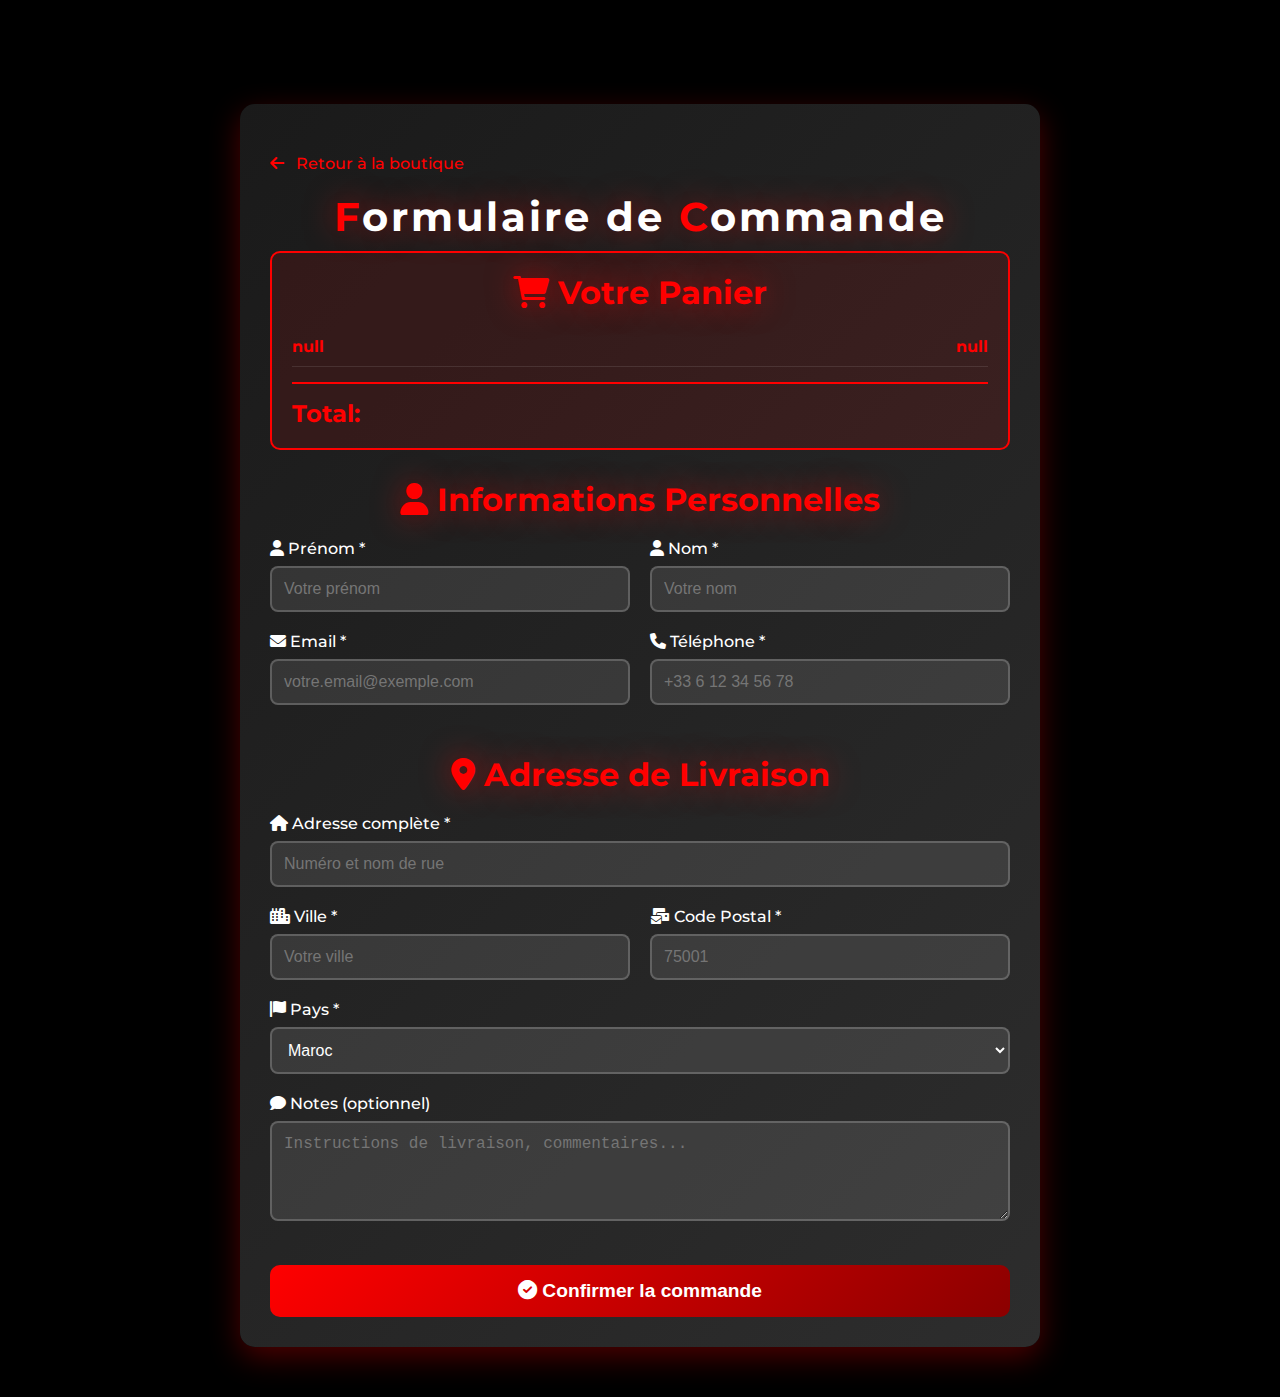
<file: plus de produits/formulaire.html>
<!DOCTYPE html>
<html lang="fr">
  <head>
    <meta charset="UTF-8" />
    <meta name="viewport" content="width=device-width, initial-scale=1.0" />
    <title>Formulaire de Commande - PowerGym</title>
    <link rel="stylesheet" href="store.css" />
    <link rel="stylesheet" href="/styles.css" />
    <link
      rel="stylesheet"
      href="https://cdnjs.cloudflare.com/ajax/libs/font-awesome/6.0.0/css/all.min.css" />
    <link rel="stylesheet" href="formulaire.css" />
  </head>
  <body>
    <div class="form-container">
      <a href="store.html" class="back-to-store">
        <i class="fas fa-arrow-left"></i> Retour à la boutique
      </a>

      <h1><span>F</span>ormulaire de <span>C</span>ommande</h1>

      <div class="cart-summary">
        <h2><i class="fas fa-shopping-cart"></i> Votre Panier</h2>
        <div id="cartItems">
          <!-- Les articles seront affichés ici par JavaScript -->
        </div>
        <div class="cart-total">
          <span>Total:</span>
          <span id="totalPrice">0,00€</span>
        </div>
      </div>

      <form id="orderForm">
        <h2 style="color: red; margin-bottom: 20px">
          <i class="fas fa-user"></i> Informations Personnelles
        </h2>

        <div class="form-row">
          <div class="form-group">
            <label for="firstName"><i class="fas fa-user"></i> Prénom *</label>
            <input
              type="text"
              id="firstName"
              name="firstName"
              required
              placeholder="Votre prénom" />
          </div>

          <div class="form-group">
            <label for="lastName"><i class="fas fa-user"></i> Nom *</label>
            <input
              type="text"
              id="lastName"
              name="lastName"
              required
              placeholder="Votre nom" />
          </div>
        </div>

        <div class="form-row">
          <div class="form-group">
            <label for="email"><i class="fas fa-envelope"></i> Email *</label>
            <input
              type="email"
              id="email"
              name="email"
              required
              placeholder="votre.email@exemple.com" />
          </div>

          <div class="form-group">
            <label for="phone"><i class="fas fa-phone"></i> Téléphone *</label>
            <input
              type="tel"
              id="phone"
              name="phone"
              required
              placeholder="+33 6 12 34 56 78" />
          </div>
        </div>

        <h2 style="color: red; margin: 30px 0 20px">
          <i class="fas fa-map-marker-alt"></i> Adresse de Livraison
        </h2>

        <div class="form-group">
          <label for="address"
            ><i class="fas fa-home"></i> Adresse complète *</label
          >
          <input
            type="text"
            id="address"
            name="address"
            required
            placeholder="Numéro et nom de rue" />
        </div>

        <div class="form-row">
          <div class="form-group">
            <label for="city"><i class="fas fa-city"></i> Ville *</label>
            <input
              type="text"
              id="city"
              name="city"
              required
              placeholder="Votre ville" />
          </div>

          <div class="form-group">
            <label for="postalCode"
              ><i class="fas fa-mail-bulk"></i> Code Postal *</label
            >
            <input
              type="text"
              id="postalCode"
              name="postalCode"
              required
              placeholder="75001" />
          </div>
        </div>

        <div class="form-group">
          <label for="country"><i class="fas fa-flag"></i> Pays *</label>
          <select id="country" name="country" required>
            <option value="">Sélectionnez un pays</option>
            <option value="Maroc" selected>Maroc</option>
            <option value="Belgique">Belgique</option>
            <option value="Suisse">Suisse</option>
            <option value="Luxembourg">Luxembourg</option>
          </select>
        </div>

        <div class="form-group">
          <label for="notes"
            ><i class="fas fa-comment"></i> Notes (optionnel)</label
          >
          <textarea
            id="notes"
            name="notes"
            placeholder="Instructions de livraison, commentaires..."></textarea>
        </div>

        <button type="submit" class="submit-btn">
          <i class="fas fa-check-circle"></i> Confirmer la commande
        </button>
      </form>
    </div>
    <script src="formulaire.js"></script>
  </body>
</html>
</file>
<file: plus de produits/store.css>
/* ============================================
   IMPORT & BASE STYLES
   ============================================ */
@import url("https://fonts.googleapis.com/css2?family=Montserrat:wght@400;700;900&display=swap");

body {
  background-color: #0a0a0a;
  font-family: "Montserrat", sans-serif;
  min-height: 100vh;
  margin: 0;
  padding: 0;
}

/* ============================================
   SECTIONS LAYOUT
   ============================================ */
.store-section,
.new-products-section,
.catalog-section {
  padding: 60px 20px;
  max-width: 1400px;
  margin: 0 auto;
  background: #0a0a0a;
}

.section-title {
  text-align: center;
  font-size: 2.5rem;
  font-weight: bold;
  margin-bottom: 50px;
  color: #fff;
  text-transform: uppercase;
  letter-spacing: 3px;
  position: relative;
  padding-bottom: 20px;
}

.section-title::after {
  content: "";
  position: absolute;
  bottom: 0;
  left: 50%;
  transform: translateX(-50%);
  width: 120px;
  height: 4px;
  background: linear-gradient(90deg, #ff0000, #ff6b6b);
  border-radius: 2px;
}

/* ============================================
   PROMOTIONS GRID (HOME)
   ============================================ */
.grid-contenair-home {
  margin-top: 30px;
  display: grid;
  grid-template-columns: 675px 330px 324px;
  grid-template-rows: 277px 250px;
  gap: 20px;
  grid-template-areas:
    "card1 card2 card2"
    "card1 card3 card4";
  margin-bottom: 40px;
  margin-left: auto;
  margin-right: auto;
  max-width: 1400px;
  padding: 0 20px;
}

/* ============================================
   CARDS STYLES
   ============================================ */
.card {
  border-radius: 20px;
  position: relative;
  overflow: hidden;
  box-shadow: 0 10px 30px rgba(0, 0, 0, 0.3);
  cursor: pointer;
  transition: transform 0.3s ease, box-shadow 0.3s ease;
  text-align: center;
}

.card:hover {
  transform: scale(1.02);
  box-shadow: 0 20px 40px rgba(255, 0, 0, 0.4);
}

.card img {
  width: 100%;
  height: 100%;
  border-radius: 20px;
  object-fit: cover;
  transition: transform 0.5s ease;
}

.card:hover img {
  transform: scale(1.15);
  filter: brightness(0.7);
}

/* Card Content Overlay */
.card .content {
  position: absolute;
  top: 0;
  left: 0;
  bottom: 0;
  width: 100%;
  background: rgba(0, 0, 0, 0.85);
  color: #fff;
  opacity: 0;
  display: flex;
  flex-direction: column;
  align-items: center;
  justify-content: center;
  padding: 20px;
  transition: opacity 0.4s ease;
  text-align: center;
}

.card:hover .content {
  opacity: 1;
}

.card .content h2 {
  font-size: 24px;
  font-weight: bold;
  text-shadow: 2px 2px 8px rgba(0, 0, 0, 0.8);
  margin-bottom: 15px;
  animation: fadeInContent 0.5s ease-out;
}

/* ============================================
   BADGES & PRICES
   ============================================ */
.badge {
  position: absolute;
  top: 15px;
  right: 15px;
  background-color: #ff0000;
  color: white;
  padding: 8px 16px;
  border-radius: 25px;
  font-weight: bold;
  font-size: 14px;
  box-shadow: 0 4px 15px rgba(255, 0, 0, 0.6);
  z-index: 10;
}

.price {
  font-size: 19px;
  margin: 10px 0 20px 0;
  animation: fadeInContent 0.7s ease-out;
}

.old-price {
  text-decoration: line-through;
  color: #999;
  margin-right: 10px;
  font-size: 16px;
}

.new-price {
  color: red;
  font-weight: bold;
  font-size: 22px;
}

/* ============================================
   BUTTONS
   ============================================ */
.btn-cart {
  background: linear-gradient(135deg, #ff0000, #cc0000);
  color: white;
  border: none;
  padding: 12px 30px;
  border-radius: 25px;
  font-size: 15px;
  font-weight: bold;
  cursor: pointer;
  box-shadow: 0 4px 15px rgba(255, 0, 0, 0.4);
  transition: all 0.3s ease;
  display: inline-flex;
  align-items: center;
  gap: 8px;
  margin-top: 10px;
  justify-content: center;
}

.btn-cart:hover {
  background: linear-gradient(135deg, #cc0000, #990000);
  transform: translateY(-2px) scale(1.05);
  box-shadow: 0 6px 20px rgba(255, 0, 0, 0.6);
}

.btn-cart:active {
  transform: translateY(0);
}

.ViewMore {
  width: 100%;
  height: 100%;
  display: flex;
  align-items: center;
  justify-content: center;
  text-align: center;
  border-radius: 20px;
  background: linear-gradient(135deg, #ff0000, #cc0000);
  border: 2px solid transparent;
  color: white;
  font-weight: bold;
  font-size: 1.5rem;
  cursor: pointer;
  transition: all 0.3s ease;
  text-transform: uppercase;
  letter-spacing: 2px;
  box-shadow: 0 5px 15px rgba(255, 0, 0, 0.4);
  position: relative;
  overflow: hidden;
}

.ViewMore::before {
  content: "";
  position: absolute;
  top: 50%;
  left: 50%;
  width: 0;
  height: 0;
  border-radius: 50%;
  background: rgba(255, 255, 255, 0.1);
  transform: translate(-50%, -50%);
  transition: width 0.6s, height 0.6s;
}

.ViewMore:hover::before {
  width: 300px;
  height: 300px;
}

.ViewMore:hover {
  background: linear-gradient(135deg, #cc0000, #990000);
  transform: translateY(-3px);
  box-shadow: 0 8px 30px rgba(255, 0, 0, 0.7);
  border-color: #ff0000;
}

.ViewMore:active {
  transform: translateY(-1px);
}

/* ============================================
   NEW PRODUCTS BENTO GRID
   ============================================ */
.container {
  display: grid;
  grid-template-columns: 1.2fr 1fr 1fr 1fr 1fr;
  grid-template-rows: 50px 230px;
  gap: 20px;
  grid-auto-flow: row;
  grid-template-areas:
    "zone1 zone2 . . zone3"
    "zone1 zone4 zone5 zone6 zone7";
  max-width: 1400px;
  margin: 0 auto;
  padding: 0 20px;
}

.zone {
  background: linear-gradient(135deg, #1a1a1a, #2d2d2d);
  border-radius: 20px;
  overflow: hidden;
  box-shadow: 0 5px 20px rgba(0, 0, 0, 0.5);
  transition: all 0.3s ease;
  display: flex;
  align-items: center;
  justify-content: center;
  position: relative;
}

.zone:hover {
  transform: translateY(-5px);
  box-shadow: 0 10px 30px rgba(255, 0, 0, 0.3);
}

.zone p {
  color: white;
  font-size: 1.5rem;
  font-weight: bold;
  text-transform: uppercase;
  letter-spacing: 2px;
  text-align: center;
  margin: 0;
}

/* ============================================
   IMAGES
   ============================================ */
.imageNewProduct {
  width: 100%;
  height: 100%;
  border-radius: 20px;
  object-fit: cover;
  transition: transform 0.3s ease;
}

.zone:hover .imageNewProduct {
  transform: scale(1.05);
}

/* ============================================
   PRODUCTS CATALOG
   ============================================ */
.prod {
  transition: all 0.3s ease;
}

.prod:hover {
  transform: translateY(-8px);
  box-shadow: 0 12px 25px rgba(255, 0, 0, 0.3);
}

/* ============================================
   ANIMATIONS
   ============================================ */
@keyframes fadeInContent {
  from {
    opacity: 0;
  }
  to {
    opacity: 1;
  }
}

@keyframes pulse {
  0%,
  100% {
    transform: scale(1);
  }
  50% {
    transform: scale(1.02);
  }
}

@keyframes fadeInUp {
  from {
    opacity: 0;
    transform: translateY(30px);
  }
  to {
    opacity: 1;
    transform: translateY(0);
  }
}

@keyframes slideIn {
  from {
    transform: translateX(400px);
    opacity: 0;
  }
  to {
    transform: translateX(0);
    opacity: 1;
  }
}

/* ============================================
   NOTIFICATION PANIER
   ============================================ */
.cart-notification {
  position: fixed;
  top: 20px;
  right: 20px;
  background: linear-gradient(135deg, #28a745, #20c997);
  color: white;
  padding: 20px 30px;
  border-radius: 10px;
  box-shadow: 0 10px 10px rgba(40, 167, 69, 0.5);
  z-index: 10000;
  animation: slideIn 0.5s ease-out;
  font-size: 1.1rem;
  font-weight: bold;
  display: flex;
  align-items: center;
  gap: 15px;
}

.cart-notification.slide-out {
  animation: slideIn 0.5s ease-out reverse;
}

.cart-notification-icon {
  font-size: 1.5rem;
}

.cart-notification-content {
  display: flex;
  flex-direction: column;
}

.cart-notification-title {
  font-size: 1.2rem;
}

.cart-notification-product {
  font-size: 0.9rem;
  opacity: 0.9;
  margin-top: 5px;
}
</file>
<file: styles.css>
@import url("https://fonts.googleapis.com/css2?family=Montserrat:wght@400;700;900&display=swap");
* {
  margin: 0;
  box-sizing: border-box;
  padding: 0;
}

ul {
  display: flex;
  justify-content: flex-end;
  column-gap: 45px;
  flex-wrap: nowrap;
  margin-top: 20px;
  font-size: 30px;
  list-style: none;
  position: sticky;
  top: 0;
}
a {
  text-decoration: none;
  color: white;
  font-family: "Montserrat", sans-serif;
}

nav {
  position: fixed;
  top: 0;
  left: 0;
  right: 0;
  background-color: rgba(0, 0, 0, 0.9);
  padding-left: 0px;
  padding-right: 0px;
  padding-top: 10px;
  padding-bottom: 20px;
  z-index: 1000;
}
body {
  color: white;
  background-size: cover;
  background-color: black;
  padding-top: 54.4px;
}
nav li:first-child {
  margin-right: auto;
  margin-left: auto;
}

.hamburger {
  display: none;
  flex-direction: column;
  background: transparent;
  border: none;
  cursor: pointer;
  padding: 10px;
  position: absolute;
  right: 20px;
  top: 50%;
  transform: translateY(-50%);
  z-index: 1001;
}

.hamburger span {
  width: 30px;
  height: 3px;
  background-color: white;
  margin: 4px 0;
  transition: all 0.3s ease;
  border-radius: 2px;
}

#navMenu.show {
  left: 0;
}

span {
  font-weight: bold;
  color: red;
}
#navigation:hover,
h3:hover {
  text-shadow: 0 0 10px red; /* comme allumer une lumière */
  color: red;
  transition: color 0.5s ease-in;
}

.hero {
  height: 100vh;
  position: relative;
  display: flex;
  flex-direction: column;
  justify-content: center;
  align-items: center;
  text-align: center;
  color: white;
  font-family: "Montserrat", sans-serif;
  padding: 0 20px;
}
h1 {
  letter-spacing: 3px;
  text-align: center;
  font-size: 4.5em;
  margin-bottom: 30px;
  line-height: 1.2;
  text-shadow: 0 0 30px rgba(255, 0, 0, 0.5);
  animation: fadeInUp 1s ease;
  font-family: "Montserrat", sans-serif;
}
h1.typewriter {
  overflow: hidden; /*le texte qui depasse la largeur sera masqué*/
  border-right: 3px solid red; /*comme un curseur*/
  white-space: nowrap; /*empêche le texte de passer à la ligne*/
  margin: 0 auto;
  animation: typing 3.5s steps(40, end), blink-caret 0.75s step-end infinite; /*ici steps-end clignote le cursor quand on termine une etape */
  /* steps() divise l'animation en intervalles apparition lettre par lettre
  steps(nombre_d'étapes, position)
  nombre_d'étapes : Combien de sauts l'animation fera (ici 40 designant 40 lettres)
  position : start ou end (moment où le changement se produit dans chaque intervalle)*/
}
/*typing fait passer la largeur du texte*/
h2 {
  font-size: 2em;
  margin-bottom: 20px;
  color: #ff0000;
  text-shadow: 0 0 30px rgba(255, 0, 0, 0.5);
  animation: fadeInUp 1s ease;
  text-align: center;
}
@keyframes fadeInUp {
  from {
    opacity: 0;
    transform: translateY(30px);
  }
  to {
    opacity: 1;
    transform: translateY(0);
  }
}
@keyframes typing {
  from {
    width: 0;
  }
  to {
    width: 100%;
  }
}
/*le deplacement du curseur*/
@keyframes blink-caret {
  /* le curseur apparait et disparait régulièrement */
  from,
  to {
    border-color: transparent;
  }
  50% {
    border-color: red;
  }
}
.redletter span {
  font-weight: bold;
  color: red;
}

.sub-title {
  font-size: 1.5rem;
  font-weight: 400;
  margin-bottom: 40px;
  color: #e0e0e0;
  max-width: 600px;
  text-shadow: 0 0 20px rgba(255, 0, 0, 0.5);
  animation: fadeInUp 1.5s ease;
}
.btn {
  display: flex;
  gap: 20px;
  justify-content: center;
  align-items: center;
}

.btn-secondary,
.btn-start {
  text-decoration: none;
  background-color: red;
  color: white;
  padding: 15px 40px;
  border-radius: 30px;
  font-weight: 700;

  letter-spacing: 1px;
  transition: all 0.3s ease;
  border: 2px solid transparent;
}

.btn-start:hover,
.whyusimg:hover {
  background-color: transparent;
  border-color: red;
  transform: scale(1.05);
  box-shadow: 0 8px 40px rgba(255, 0, 0, 0.8);
}
.btn-secondary {
  background: transparent;
  color: white;
  border: 2px solid #ff0000;
}

.btn-secondary:hover {
  background: red;
  transform: translateY(-3px);
  box-shadow: 0 8px 40px rgba(255, 0, 0, 0.8);
}

.background-clip {
  position: absolute;
  top: 0;
  left: 0;
  width: 100%;
  height: 100vh;
  z-index: -1;
  object-fit: cover;
  filter: brightness(40%) blur(2px); /*ameliore qualite de l'image affecte par la Vit*/
}
.logo img {
  width: 50px;
  height: auto;
}
.welcome {
  display: grid;
  grid-template-columns: 1fr;
  justify-content: center;
  align-items: center;
  gap: 50px;
}

p {
  margin-top: 10px;
  font-size: 1.2em;
  font-family: montsserrat, sans-serif;
  line-height: 1.6;
  text-align: center;
}
.carousel {
  margin: 50px 0;
  width: 100%;
  border-top: 3px solid red;
  border-bottom: 3px solid red;
  display: flex; /*flex pour aligner les classes conteair-carousel horizontalement */
  overflow: hidden;
  background: linear-gradient(
    to right,
    rgba(0, 0, 0, 0.9),
    rgba(0, 0, 0, 0.7),
    rgba(0, 0, 0, 0.9)
  );
  padding: 20px 0;
}
/* Masquer la scrollbar */
.carousel::-webkit-scrollbar {
  display: none;
}
.conteair_carousel {
  display: flex; /*flex pour aligner les cartes horizontalement dans la carousel*/
  align-items: center;
  justify-content: center;
  animation: scroll 20s infinite linear;
  gap: 30px;
  padding: 0 20px;
  flex-shrink: 0;
}
@keyframes scroll {
  from {
    transform: translateX(0);
  }
  to {
    transform: translateX(-100%);
  }
}
.card_carousel {
  flex: 0 0 200px;
  height: 200px;
  padding: 30px;
  background: linear-gradient(135deg, rgba(139, 0, 0, 0.8), rgba(0, 0, 0, 0.9));
  border: 2px solid rgba(255, 0, 0, 0.3);
  border-radius: 15px;
  text-align: center;
  display: flex;
  flex-direction: column;
  align-items: center;
  justify-content: center;
  gap: 30px;
  transition: all 0.3s ease;
  box-shadow: 0 4px 20px rgba(255, 0, 0, 0.2);
}
.card_carousel:hover {
  transform: scale(1.05);
  border-color: red;
  box-shadow: 0 8px 40px rgba(255, 0, 0, 0.6);
}
.card_carousel i {
  color: red;
  filter: drop-shadow(0 0 10px rgba(255, 0, 0, 0.5));
}
.card_carousel h3 {
  font-size: 1.2em;
  color: white;
  margin: 0;
  text-shadow: 0 0 10px rgba(255, 0, 0, 0.3);
}
/*l enroulement de la carousel*/

.why_us {
  display: grid;
  grid-template-columns: 1fr 1fr 1fr;
  gap: 30px;
  padding-top: 50px;
  padding-bottom: 50px;
  margin-left: 10%;
  margin-right: 10%;
  margin-bottom: 50px;
  text-align: center;
  gap: 50px;
}
.whyusimg {
  width: 100%;
  height: auto;
  border-radius: 15px;
  margin-bottom: 15px;
}
.whyUS {
  border-radius: 30px;
  border: 2px solid transparent;
  box-shadow: 0 8px 40px rgba(255, 0, 0, 0.8);
  padding: 20px;
  transition: all 0.3s ease;
}
.whyUS:hover {
  transform: scale(1.05);
  border-color: red;
}

.flip {
  transform: rotateX(90deg);
  opacity: 0;
  transition: 1s ease;
}
.flip.show {
  transform: rotateX(0);
  opacity: 1;
}
.coach {
  display: grid;
  grid-template-columns: 1fr 1fr 1fr;
  gap: 50px;
  padding-top: 50px;
  padding-bottom: 50px;
  margin-left: 10%;
  margin-right: 10%;
}
.coaching {
  width: 100%;
  height: auto;
  border-radius: 15px;
  margin-bottom: 15px;
  border: 2px solid transparent;
  transition: all 0.3s ease;
}
.coaching:hover {
  transform: scale(1.05);
  transition: transform 2s;
  box-shadow: 0 8px 40px rgba(255, 0, 0, 0.8);
  border-color: red;
}
.coach-card {
  border: 2px solid transparent;
  border-radius: 15px;
  padding: 20px;
  box-shadow: 0 8px 40px rgba(255, 0, 0, 0.3);
  transition: all 0.3s ease;
}

.coach-card:hover {
  transform: scale(1.05);
  transition: transform 5s ease;
  box-shadow: 0 8px 40px rgba(255, 0, 0, 0.8);
}
.translat {
  transform: translateX(-50px);
  opacity: 0;
  transition: 1s ease;
}
.translat.show {
  transform: translateX(0);
  opacity: 1;
}

@media (max-width: 768px) {
  .hamburger {
    display: flex;
  }
  /*adopte les elements de la page apres les changements des dimensions de l'ecran*/

  nav {
    display: flex;
    align-items: center;
    justify-content: space-between;
  }

  nav ul {
    position: fixed;
    top: 0;
    left: -100%;
    flex-direction: column;
    background-color: rgba(0, 0, 0, 0.98);
    width: 100%;
    height: 100vh;
    justify-content: flex-start;
    align-items: center;
    padding-top: 100px;
    transition: left 0.3s ease;
    gap: 30px;
    font-size: 24px;
    margin-top: 0;
  }

  nav li:first-child {
    position: fixed;
    top: 10px;
    left: 20px;
    margin: 0;
    z-index: 1000;
  }

  h1 {
    font-size: 2.5em;
  }

  h2 {
    font-size: 1.5em;
  }

  .sub-title {
    font-size: 1.2rem;
  }

  .btn {
    flex-direction: column;
    gap: 20px;
  }

  .why_us {
    grid-template-columns: 1fr;
    margin-left: 5%;
    margin-right: 5%;
  }

  .coach {
    grid-template-columns: 1fr;
    margin-left: 5%;
    margin-right: 5%;
  }
}
/* ========== FOOTER SIMPLE ========== */
.simple-footer {
  background: #000;
  color: white;
  padding: 40px 20px;
  margin-top: 60px;
  text-align: center;
  border-top: 2px solid red;
}

.simple-footer-container {
  max-width: 1200px;
  margin: 0 auto;
}

.simple-footer-logo {
  font-size: 2rem;
  margin-bottom: 20px;
}

.simple-footer-logo i {
  color: red;
}

.simple-footer-nav {
  display: flex;
  justify-content: center;
  gap: 30px;
  margin-bottom: 25px;
  flex-wrap: wrap;
}

.simple-footer-nav a {
  color: #ccc;
  text-decoration: none;
  transition: color 0.3s;
}

.simple-footer-nav a:hover {
  color: red;
}

.simple-footer-social {
  display: flex;
  justify-content: center;
  gap: 20px;
  font-size: 1.5rem;
  margin-bottom: 25px;
}

.simple-footer-social a {
  color: white;
  transition: color 0.3s;
}

.simple-footer-social a:hover {
  color: red;
}

.simple-footer-copyright {
  color: #666;
  font-size: 0.95rem;
  margin: 0;
}

.simple-footer-copyright .highlight {
  color: red;
  font-weight: bold;
}
</file>
<file: plus de produits/formulaire.css>
.form-container {
  max-width: 800px;
  margin: 50px auto;
  padding: 30px;
  background: linear-gradient(135deg, #1a1a1a 0%, #2d2d2d 100%);
  border-radius: 15px;
  box-shadow: 0 10px 30px rgba(255, 0, 0, 0.3);
}

.form-container h1 {
  color: #fff;
  text-align: center;
  margin-bottom: 10px;
  font-size: 2.5rem;
}

.form-container h1 span {
  color: red;
}

.cart-summary {
  background: rgba(255, 0, 0, 0.1);
  padding: 20px;
  border-radius: 10px;
  margin-bottom: 30px;
  border: 2px solid red;
}

.cart-summary h2 {
  color: red;
  margin-bottom: 15px;
}

.cart-item {
  display: flex;
  justify-content: space-between;
  color: #fff;
  padding: 10px 0;
  border-bottom: 1px solid rgba(255, 255, 255, 0.1);
}

.cart-total {
  display: flex;
  justify-content: space-between;
  color: #fff;
  font-size: 1.5rem;
  font-weight: bold;
  margin-top: 15px;
  padding-top: 15px;
  border-top: 2px solid red;
}

.form-group {
  margin-bottom: 20px;
}

.form-group label {
  display: block;
  color: #fff;
  margin-bottom: 8px;
  font-weight: 500;
}

.form-group input,
.form-group textarea,
.form-group select {
  width: 100%;
  padding: 12px;
  background: rgba(255, 255, 255, 0.1);
  border: 2px solid rgba(255, 255, 255, 0.2);
  border-radius: 8px;
  color: #fff;
  font-size: 1rem;
  transition: all 0.3s ease;
}

.form-group input:focus,
.form-group textarea:focus,
.form-group select:focus {
  outline: none;
  border-color: red;
  background: rgba(255, 255, 255, 0.15);
}

.form-group textarea {
  resize: vertical;
  min-height: 100px;
}

.form-row {
  display: grid;
  grid-template-columns: 1fr 1fr;
  gap: 20px;
}

.submit-btn {
  width: 100%;
  padding: 15px;
  background: linear-gradient(135deg, red, darkred);
  color: #fff;
  border: none;
  border-radius: 10px;
  font-size: 1.2rem;
  font-weight: bold;
  cursor: pointer;
  transition: all 0.3s ease;
  margin-top: 20px;
}

.submit-btn:hover {
  transform: translateY(-2px);
  box-shadow: 0 10px 20px rgba(255, 0, 0, 0.4);
}

.back-to-store {
  display: inline-block;
  margin: 20px 0;
  color: red;
  text-decoration: none;
  font-weight: 500;
  transition: all 0.3s ease;
}

.back-to-store:hover {
  color: #fff;
}

.back-to-store i {
  margin-right: 8px;
}
</file>
